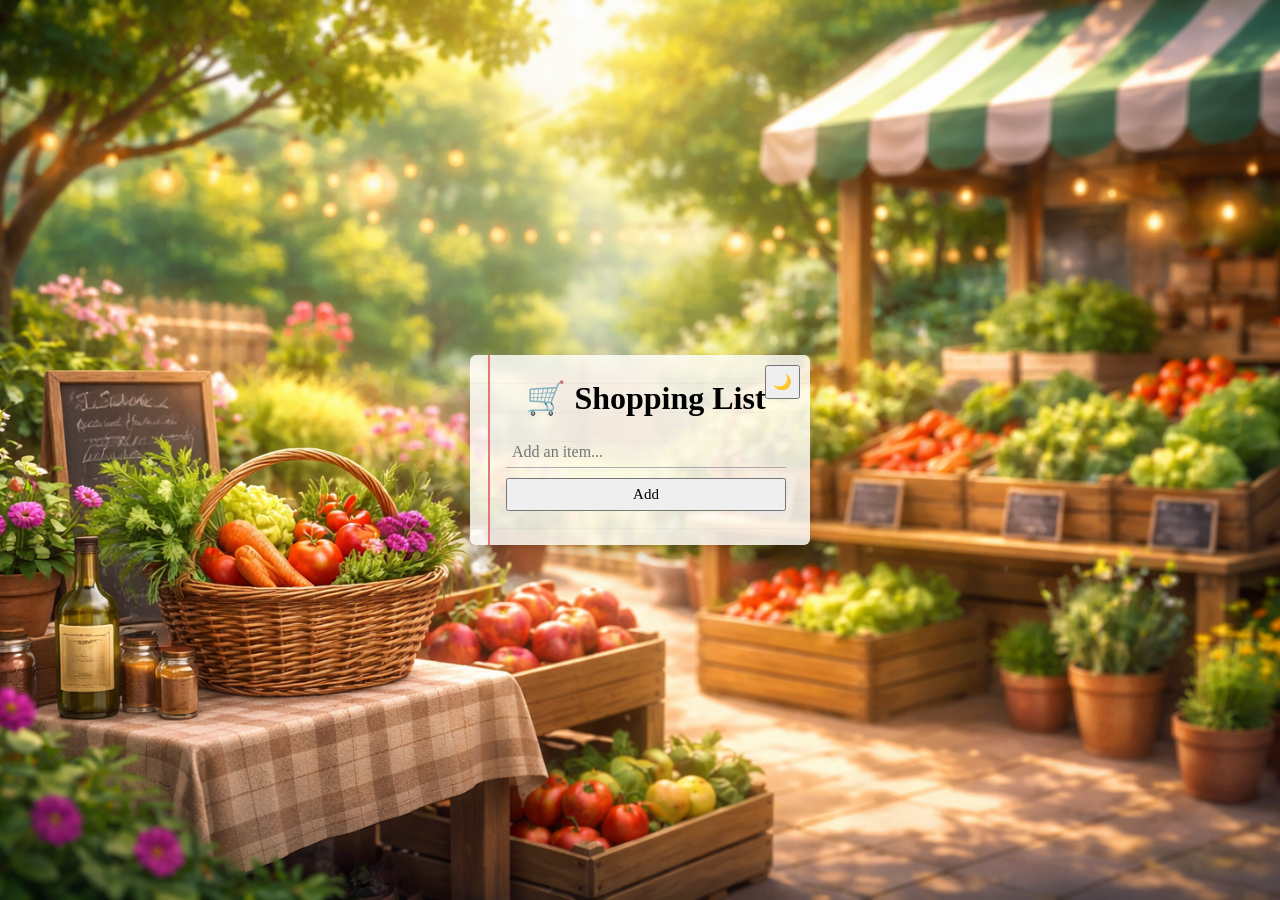
<file: shopping-list-app/index.html>
<!DOCTYPE html>
<html lang="en">
<head>
  <meta name="viewport" content="width=device-width, initial-scale=1.0">
  <meta charset="UTF-8" />
  <title>Shopping List</title>
  <link rel="stylesheet" href="style.css" />
</head>

<body>
  <div class="app">
    <button id="themeToggle">🌙</button>

    <h1>🛒 Shopping List</h1>

    <input id="itemInput" placeholder="Add an item..." />
    <button id="addBtn">Add</button>

    <ul id="list"></ul>
  </div>

  <script src="script.js"></script>
</body>
</html>
</file>
<file: shopping-list-app/style.css>
/* Reset */
* {
  box-sizing: border-box;
}

/* Page background (DAY) */
body {
  margin: 0;
  font-family: Georgia, "Times New Roman", serif;
  min-height: 100vh;

  display: flex;
  justify-content: center;
  align-items: center;

  /* DEBUG: fallback color */
  background-color: red;

  background-image: url("./images/bg-day.jpg");
  background-size: cover;
  background-position: center;
  background-repeat: no-repeat;

  transition: background 0.3s ease;
}

body.dark {
  background-image: url("/images/bg-day.jpg");
background-image: url("C:/Users/...");

}


/* Notebook app */
.app {
  width: 340px;
  padding: 24px 24px 24px 36px;

  background-color: rgba(253, 252, 247, 0.85);
  border-radius: 6px;
  box-shadow: 0 8px 25px rgba(0, 0, 0, 0.2);

  position: relative;
  display: flex;
  flex-direction: column;
  gap: 10px;

  /* Lined paper */
  background-image: repeating-linear-gradient(
    to bottom,
    transparent,
    transparent 28px,
    rgba(0, 0, 0, 0.06) 29px
  );
}

/* Dark notebook */
body.dark .app {
  background-color: rgba(20, 20, 20, 0.85);
  color: #f5f5f5;
}

/* Red notebook margin */
.app::before {
  content: "";
  position: absolute;
  left: 18px;
  top: 0;
  bottom: 0;
  width: 2px;
  background: #e07a7a;
}

/* Title */
h1 {
  margin: 0 0 10px;
  text-align: center;
}

/* Input */
input {
  font-family: inherit;
  font-size: 16px;
  padding: 6px;
  border: none;
  border-bottom: 1px solid #aaa;
  background: transparent;
  outline: none;
  color: inherit;
}

/* Buttons */
button {
  font-family: inherit;
  font-size: 15px;
  padding: 6px;
  cursor: pointer;
}

/* Theme toggle */
#themeToggle {
  position: absolute;
  top: 10px;
  right: 10px;
}

/* List */
ul {
  list-style: none;
  padding: 0;
  margin: 0;
}

/* List items */
li {
  cursor: pointer;
  padding: 4px 0;
}

/* Crossed out */
li.done {
  text-decoration: line-through;
  opacity: 0.6;
}
/* 📱 Mobile & iPad layout */
@media (max-width: 768px) {
  body {
    align-items: flex-start;
    padding: 20px;
  }

  .app {
    width: 100%;
    max-width: 500px;
    margin-top: 40px;
  }

  h1 {
    font-size: 20px;
  }

  input {
    font-size: 18px;
  }

  button {
    font-size: 16px;
  }
  @media (min-width: 769px) and (max-width: 1024px) {
  .app {
    width: 420px;
  }
}
button {
  -webkit-tap-highlight-color: transparent;
}

input {
  font-size: 18px; /* prevents iOS zoom */
}

}
</file>
